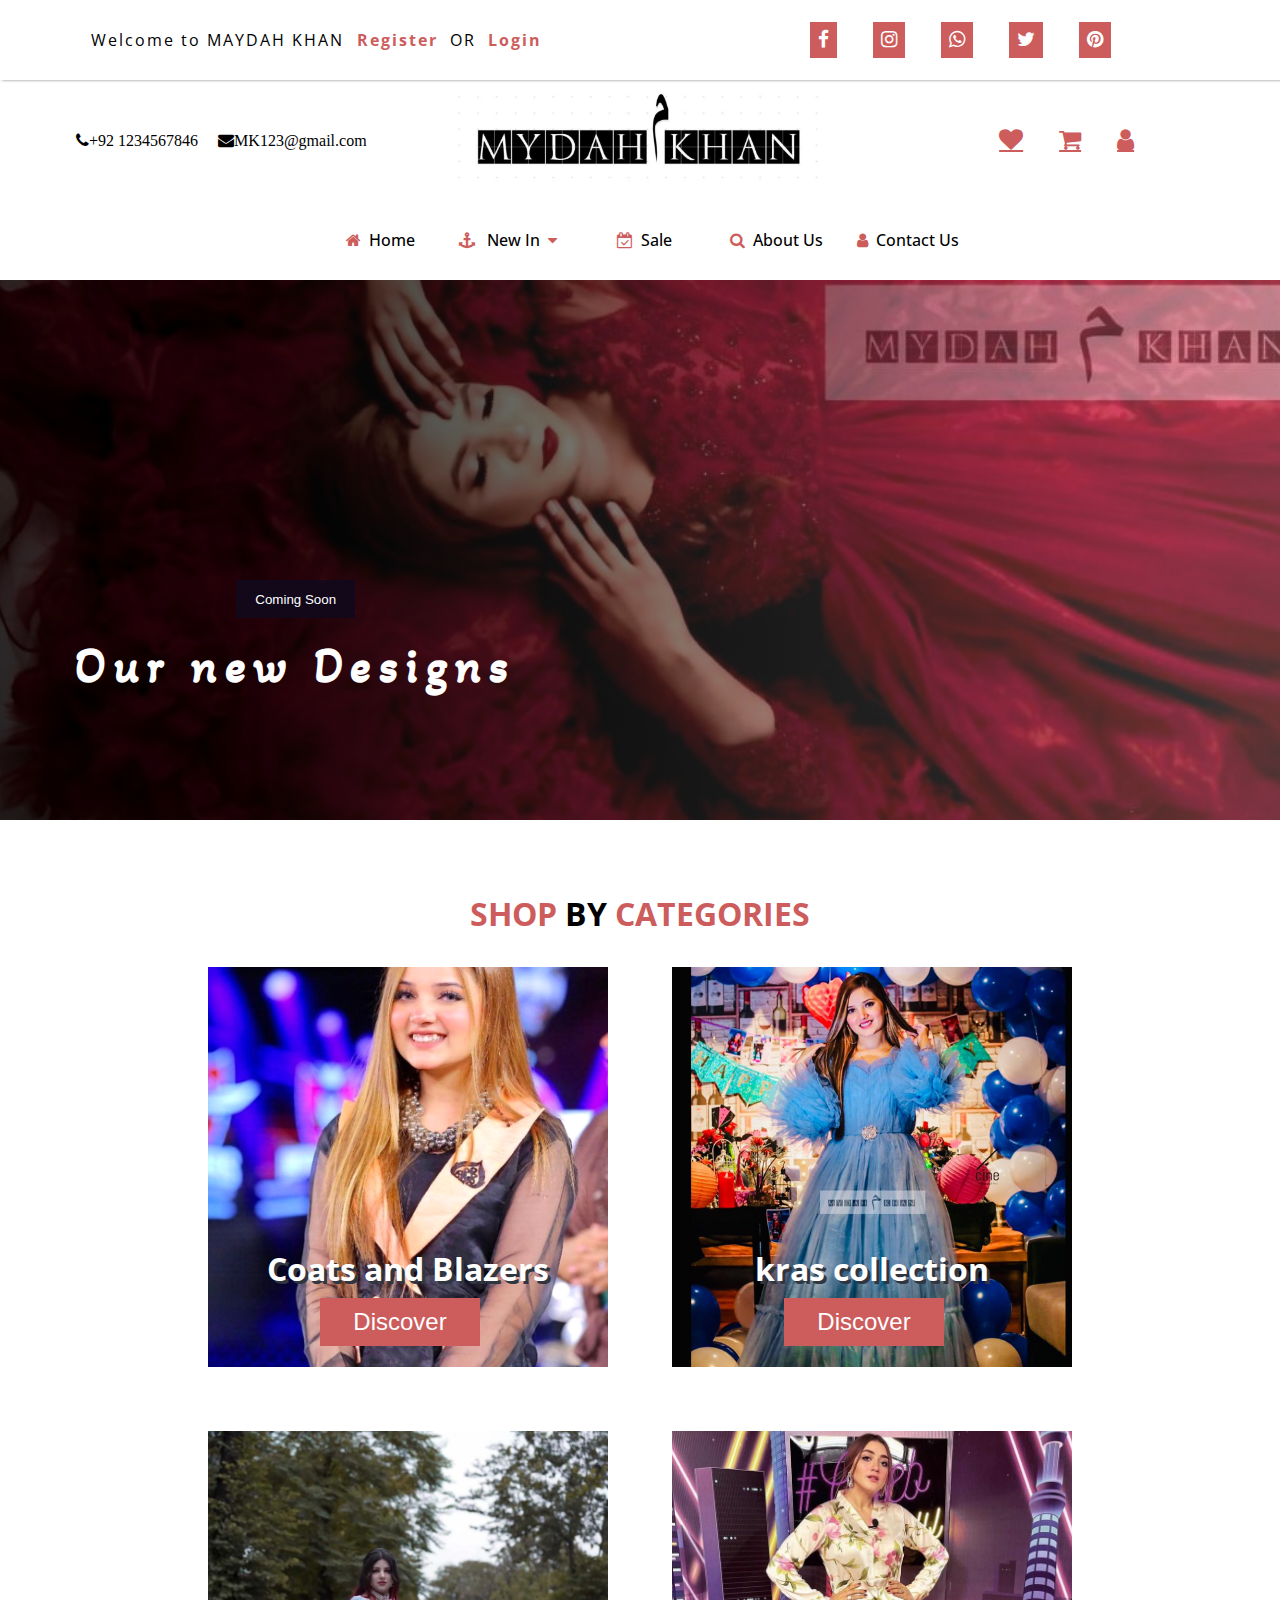
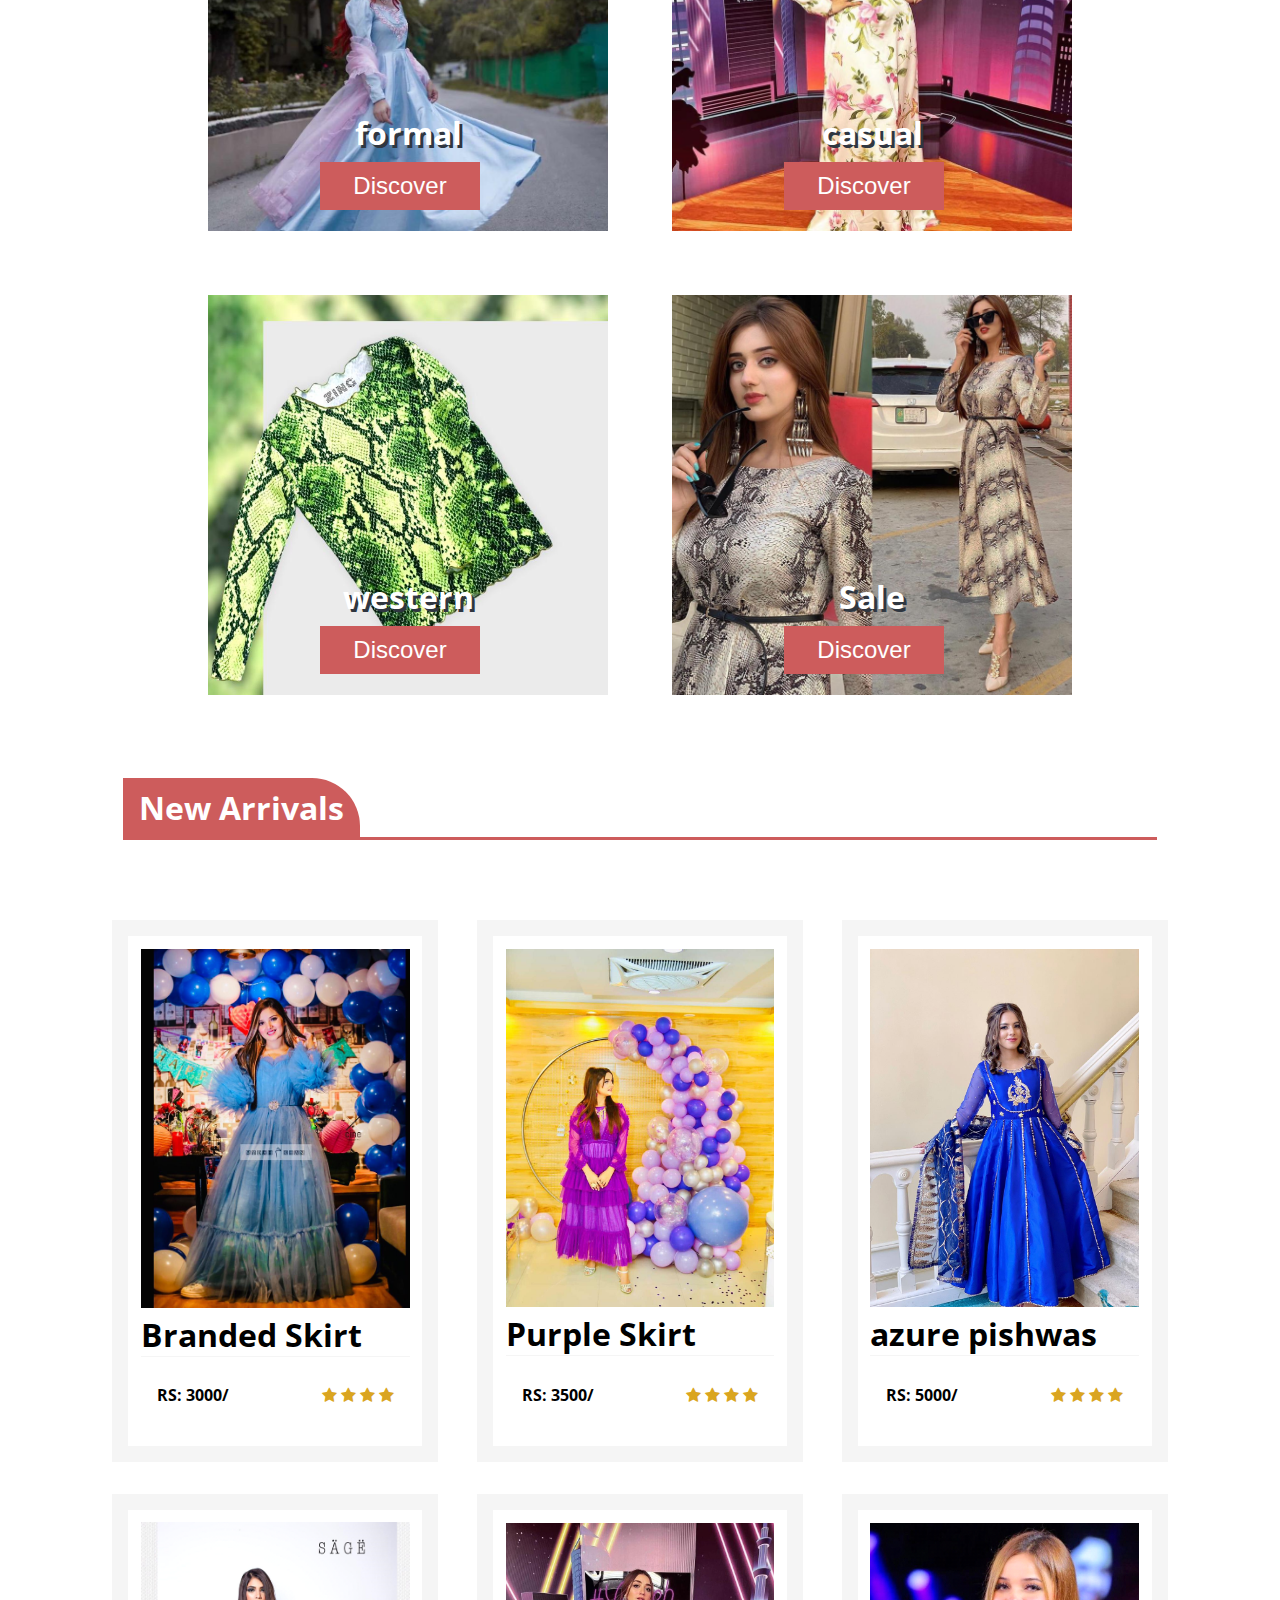
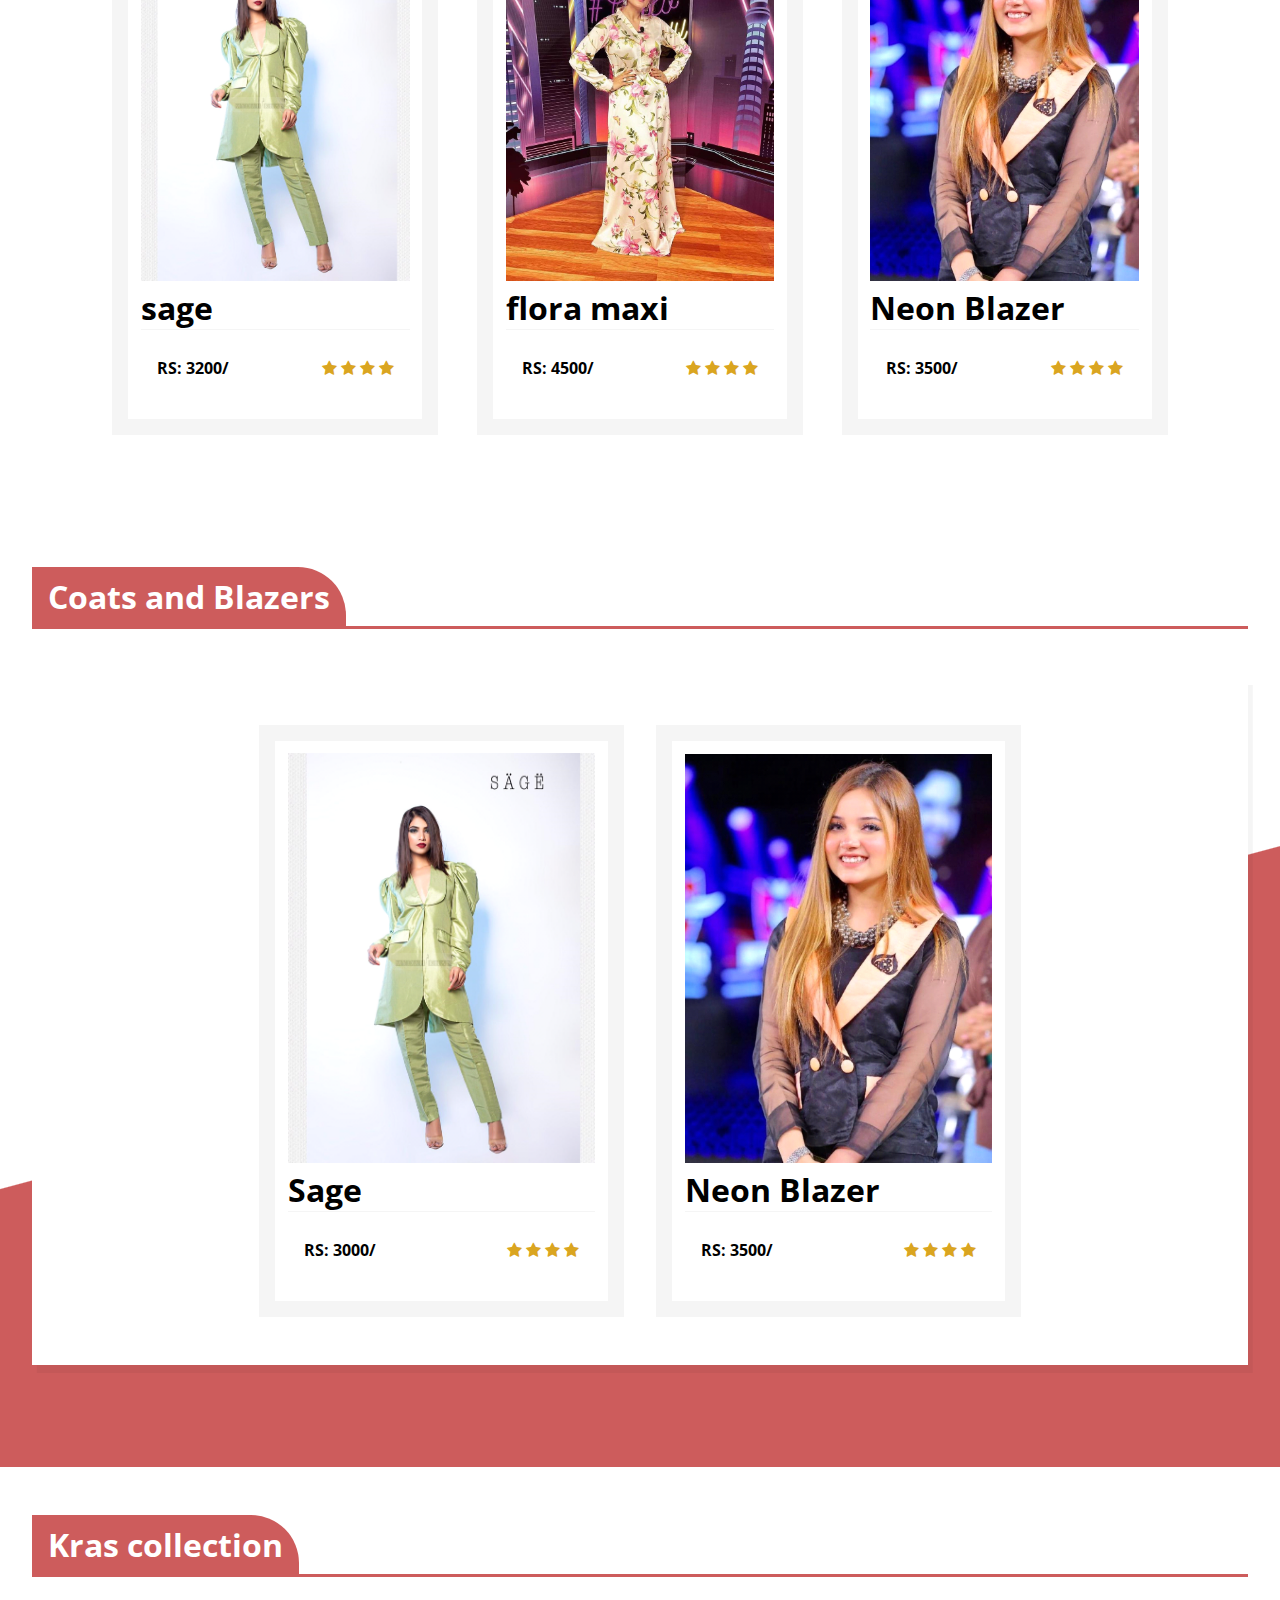
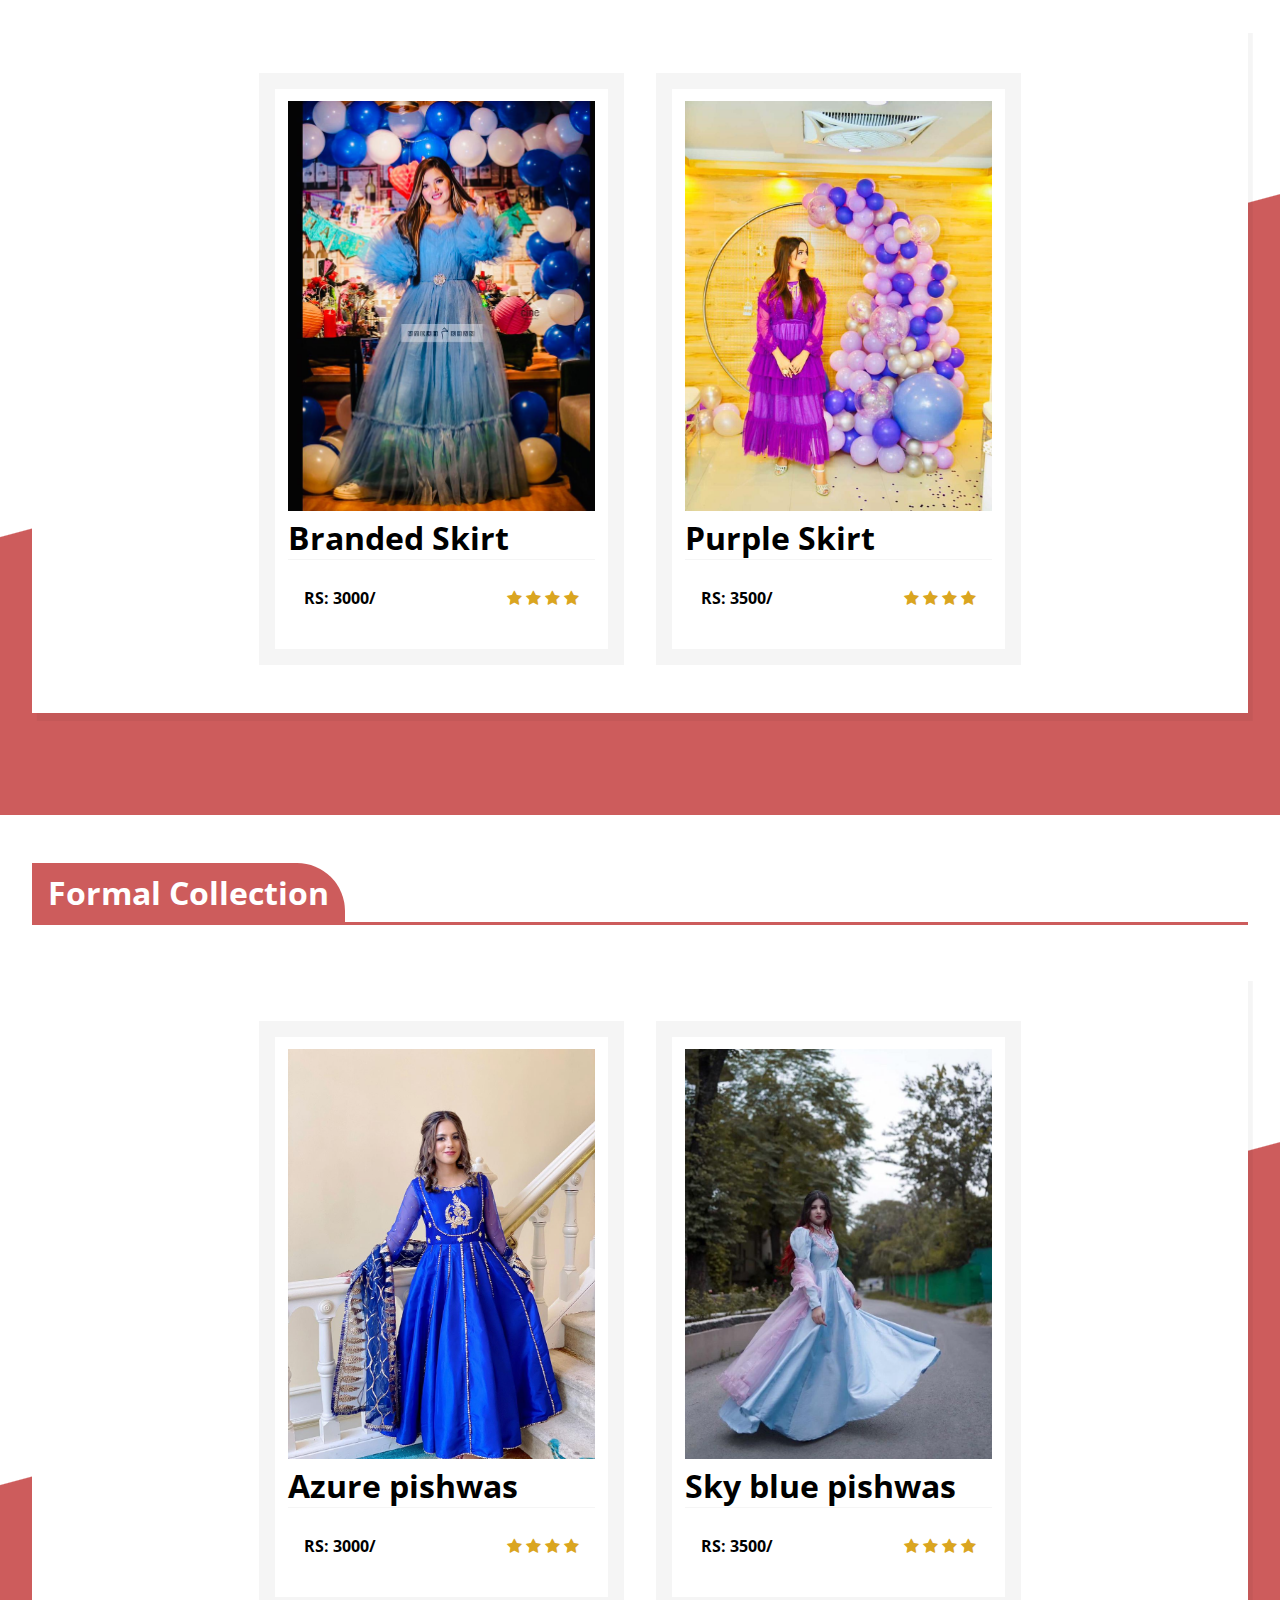
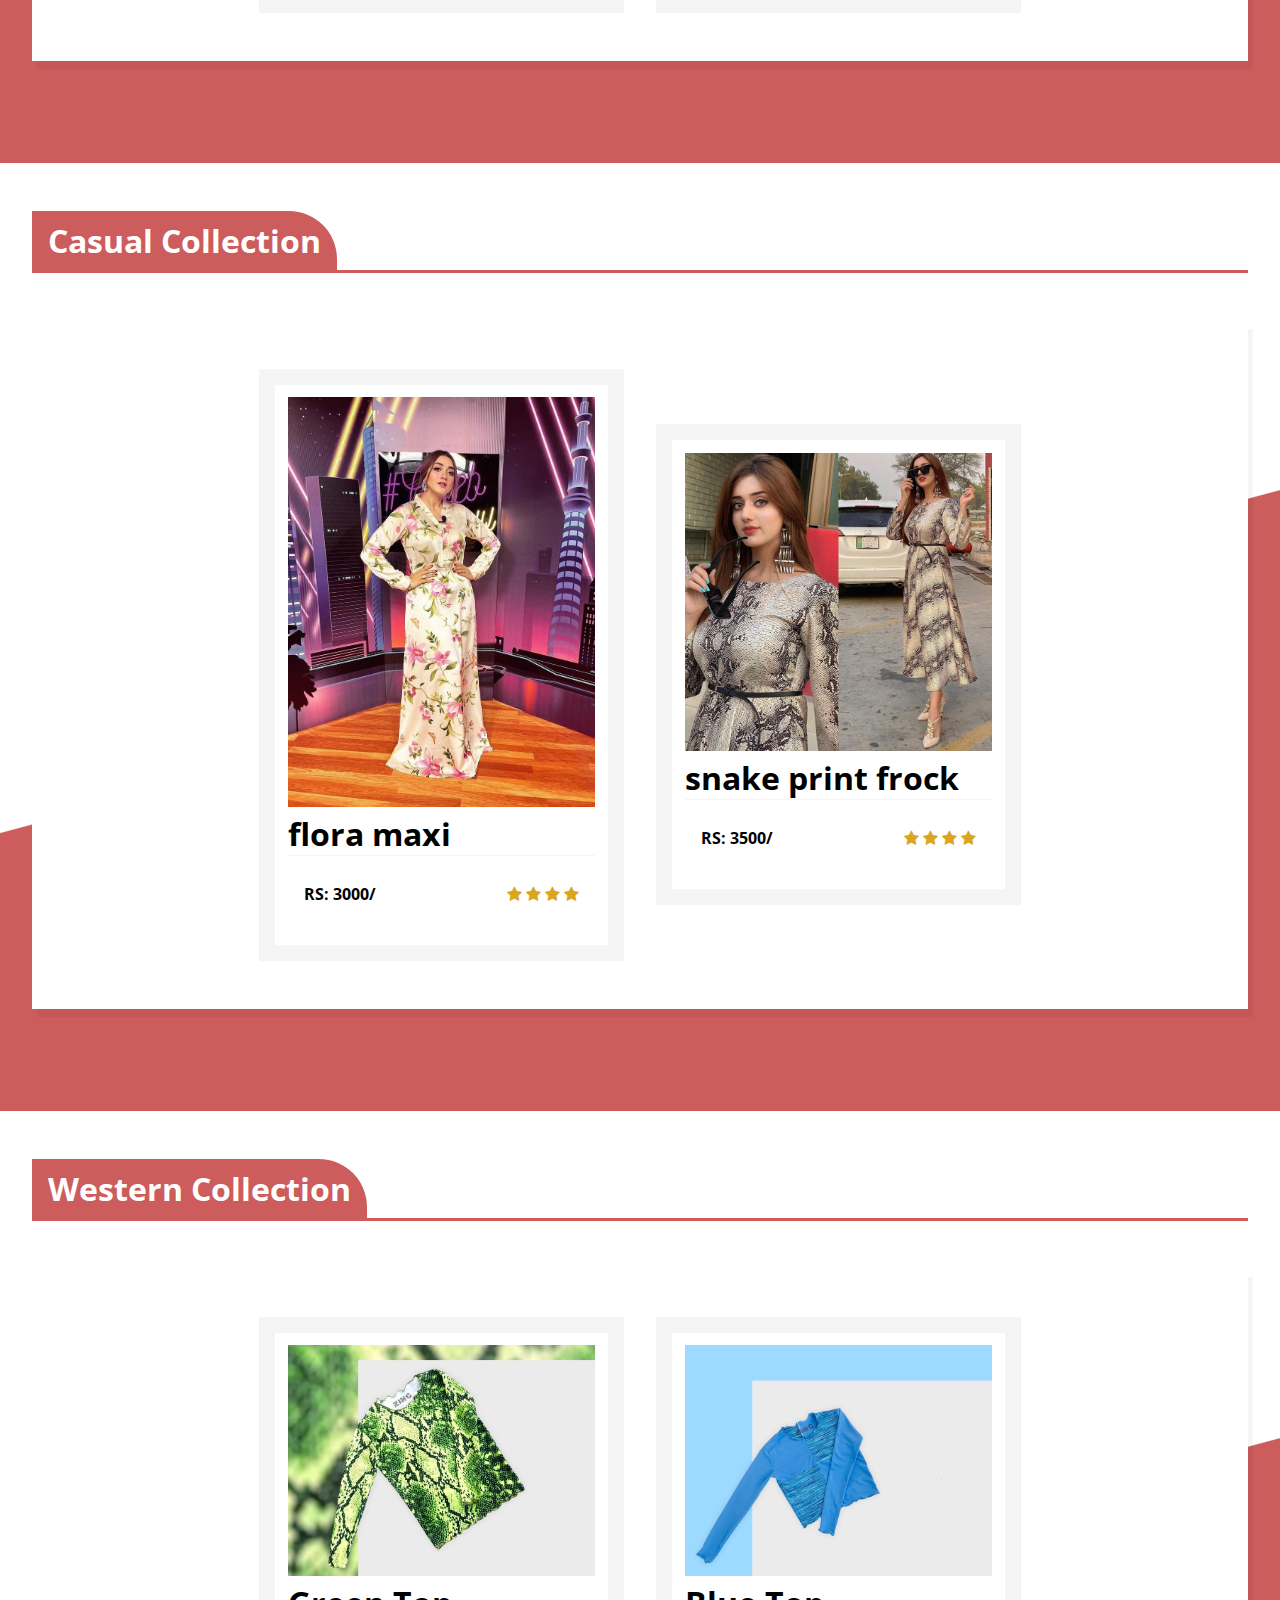
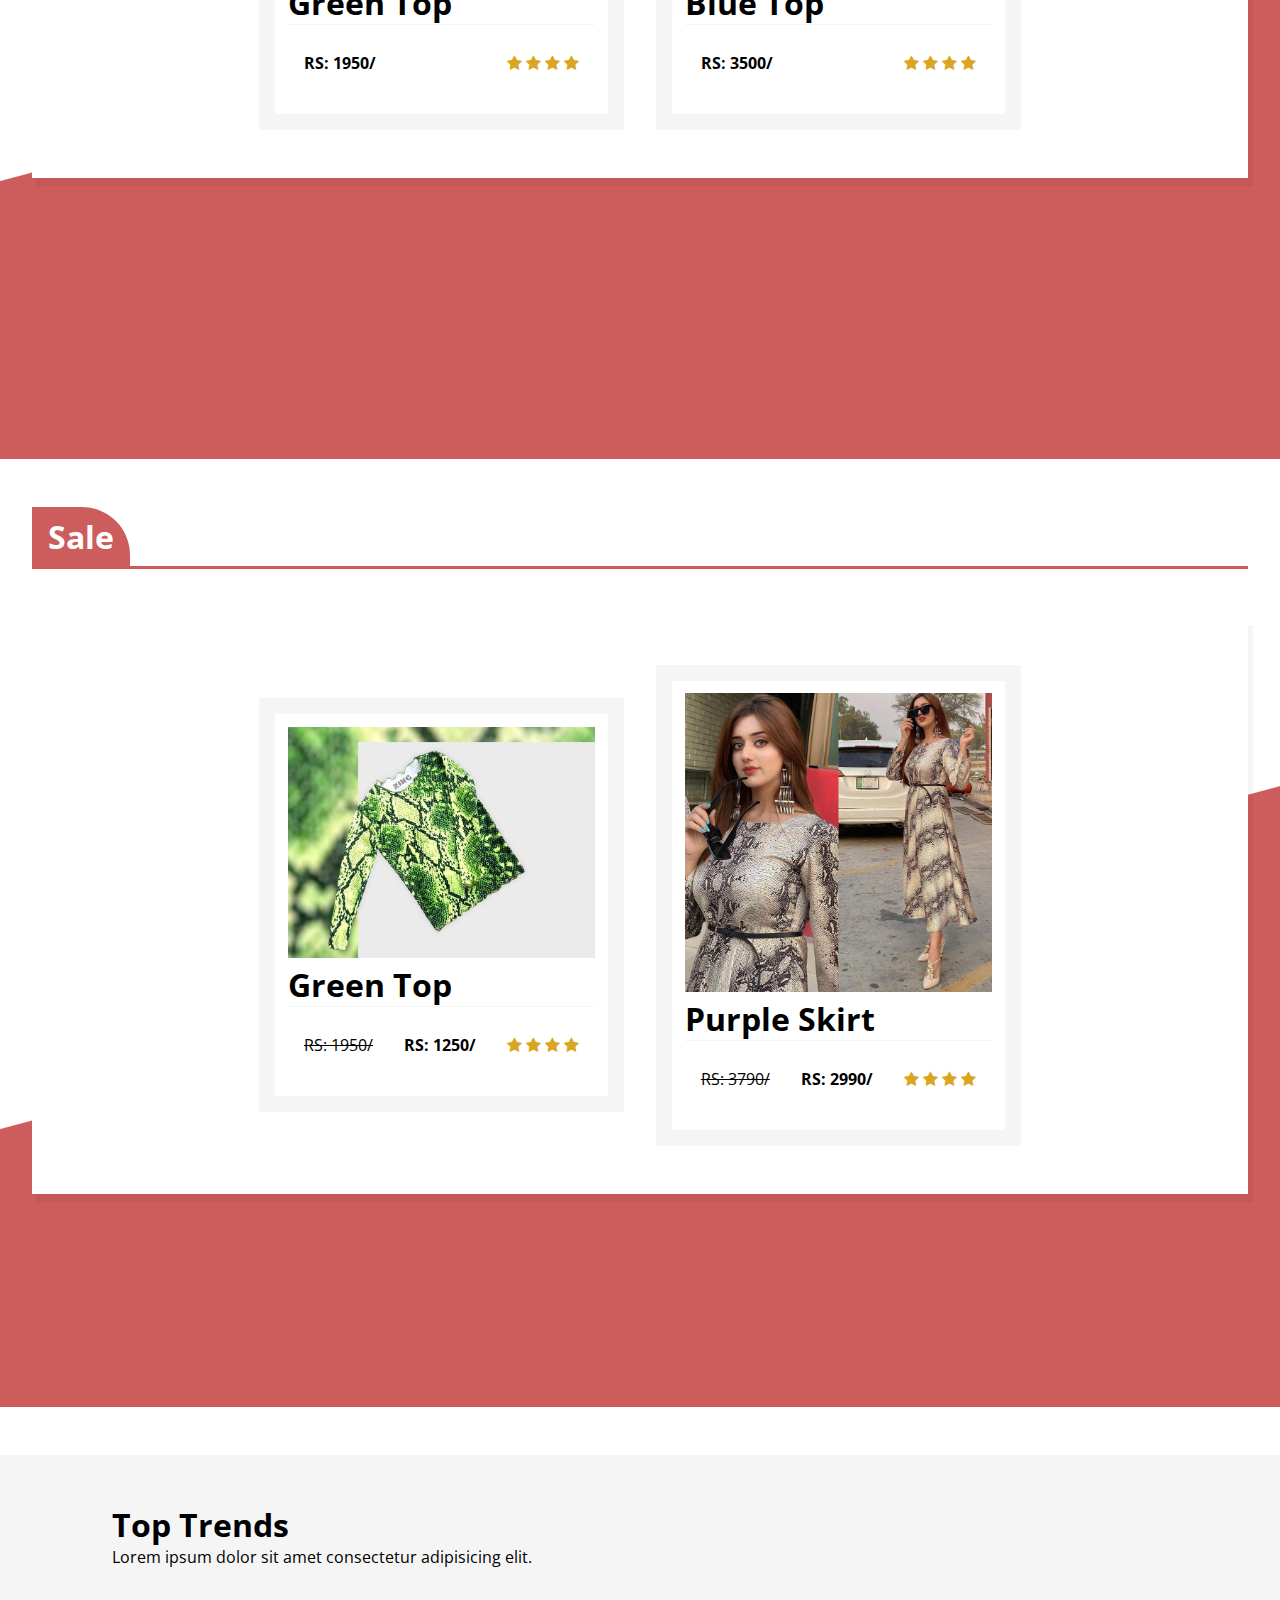
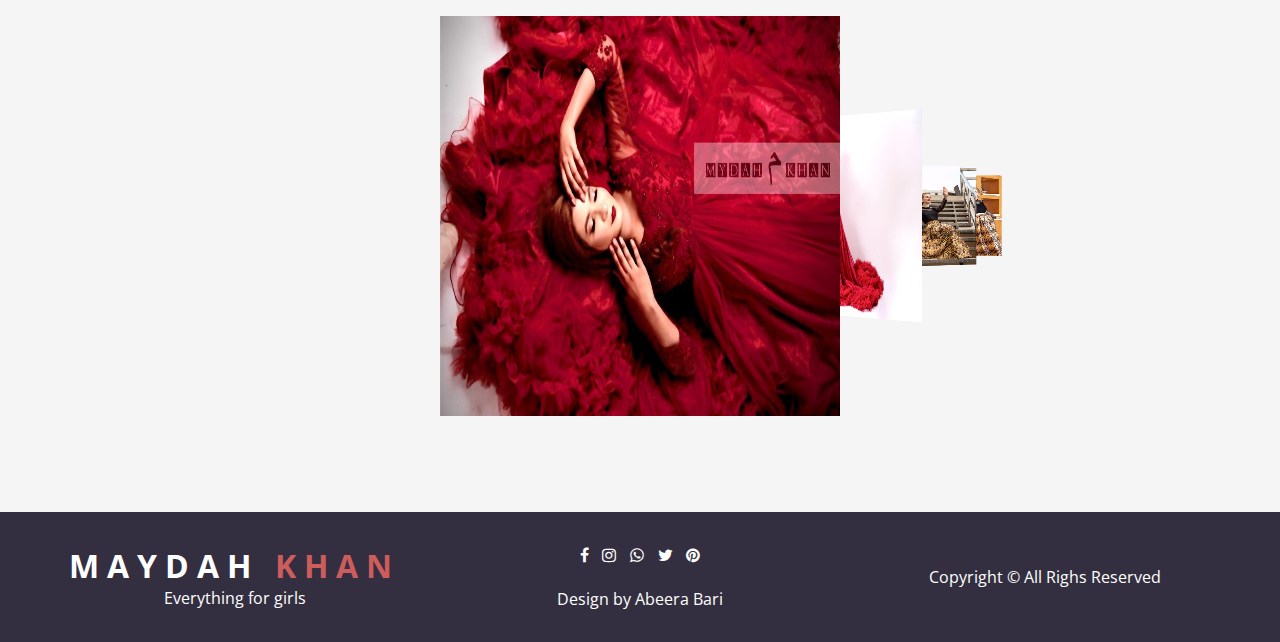
<file: index.html>
<!DOCTYPE html>
<html lang="en">

<head>
    <meta charset="UTF-8">
    <meta http-equiv="X-UA-Compatible" content="IE=edge">
    <meta name="viewport" content="width=device-width, initial-scale=1.0">
    <link rel="stylesheet" href="style.css">
    <title>MAYDAH KHAN</title>
    <!-- owl carousel css file cdn link -->
    <link rel="stylesheet" href="https://cdnjs.cloudflare.com/ajax/libs/OwlCarousel2/2.3.4/assets/owl.carousel.min.css">
    <!-- for awesome font -->
    <link rel="stylesheet" href="https://cdnjs.cloudflare.com/ajax/libs/font-awesome/4.7.0/css/font-awesome.min.css">
    <!-- for font -->
    <link rel="preconnect" href="https://fonts.googleapis.com">
    <link rel="preconnect" href="https://fonts.gstatic.com" crossorigin>
    <link
        href="https://fonts.googleapis.com/css2?family=Dongle:wght@700&family=Dosis&family=IBM+Plex+Sans:wght@300&family=Inconsolata:wght@200&family=Lobster&family=Nunito:ital,wght@0,400;0,600;1,300;1,400;1,600;1,700&family=Open+Sans:wght@300;400;500;600&family=PT+Sans:ital,wght@0,400;0,700;1,400;1,700&display=swap"
        rel="stylesheet">
    <link rel="preconnect" href="https://fonts.googleapis.com">
    <link rel="preconnect" href="https://fonts.gstatic.com" crossorigin>
    <link href="https://fonts.googleapis.com/css2?family=Akaya+Kanadaka&display=swap" rel="stylesheet">
    <!-- For swiper link -->
    <link rel="stylesheet" href="https://unpkg.com/swiper@8/swiper-bundle.min.css" />
</head>

<body>
    <header>
        <nav class="nav1">
            <div class="left">
                <span>Welcome to MAYDAH KHAN</span>
                <a href="#">Register</a> OR
                <a href="#">Login</a>
            </div>
            <div class="right">
                <i class="fa fa-facebook"></i>
                <i class="fa fa-instagram"></i>
                <i class="fa fa-whatsapp"></i>
                <i class="fa fa-twitter"></i>
                <i class="fa fa-pinterest"></i>
            </div>
        </nav>
        <!-- nav1 end -->

        <!-- nav2 start -->
        <nav class="nav2">
            <div class="nav2-left">
                <i class="fa fa-phone">+92 1234567846</i>
                <i class="fa fa-envelope">MK123@gmail.com</i>
            </div>
            <div class="nav2-center">
                <a href="#"><img src="images/mydah khan.jpeg" alt="logo here"></a>
            </div>
            <div class="nav2-right">
                <a href="#" class="fa fa-heart"></a>
                <a href="#" class="fa fa-shopping-cart"></a>
                <a href="#" class="fa fa-user"></a>
            </div>
        </nav>
        <!-- nav2 end -->

        <!-- nav3 -->
        <nav class="nav3">
            <ul>
                <li><a href="#home"><i class="fa fa-home"></i>Home</a></li>
                <li><a href="#"><i class="fa fa-anchor"></i>
                        New In<i class="fa fa-caret-down"></i></a>
                    <ul>
                        <li><a href="#coats"><i class="fa fa-clipboard"></i>coats</a></li>
                        <li><a href="#mexi"><i class="fa fa-circle-o"></i>Mexis</a></li>
                        <li><a href="#formal"><i class="fa fa-gavel"></i>formal</a></li>
                        <li><a href="#casual"><i class="fa fa-gavel"></i>Casual</a></li>
                        <li><a href="#western"><i class="fa fa-gavel"></i>Western</a></li>
                    </ul>
                </li>
                <li><a href="#sale"><i class="fa fa-calendar-check-o"></i>Sale</a></li>
                <li><a href="about.html" target="blank"><i class="fa fa-search"></i>About Us</a></li>
                <li><a href="contact.html" target="_blank"><i class="fa fa-user"></i>Contact Us</a></li>

            </ul>
        </nav>
        <!-- nav3 end -->
        <!-- for mobile website -->
        <section id="sidenav">
            <ul>
                <li><a href="#home"><i class="fa fa-home"></i>Home</a></li>
                <li><a href="#sale"><i class="fa fa-calendar-check-o"></i>Sale</a></li>
                <li><a href="about.html"><i class="fa fa-search"></i>About Us</a></li>
                <li><a href="#"><i class="fa fa-anchor"></i>
                        New In<i class="fa fa-caret-down"></i></a>
                    <ul>
                        <li><a href="#coat"><i class="fa fa-clipboard"></i>coats</a></li>
                        <li><a href="#mexi"><i class="fa fa-circle-o"></i>Mexis</a></li>
                        <li><a href="#formal"><i class="fa fa-gavel"></i>formal</a></li>
                        <li><a href="#casual"><i class="fa fa-gavel"></i>Casual</a></li>
                        <li><a href="#western"><i class="fa fa-gavel"></i>Western</a></li>
                    </ul>
                    <li><a href="contact.html" target="_blank"><i class="fa fa-user"></i>Contact Us</a></li>
                </li>
            </ul>
        </section>
        <i class="fa fa-anchor" id="menubar"></i>
        <!-- for mobile website end -->

        <!-- feature start -->
        <section class="featured">
            <div class="featured-text">
                <button>Coming Soon</button>
                <h2>Our new Designs</h2>
            </div>
        </section>

        <!-- feature end -->
    </header>

    <!-- categories start -->
    <section class="home" id="home">
        <h2><span>SHOP</span> BY <span>CATEGORIES</span></h2>
        <div class="home-slider owl-carousel">
            <div class="item-1" id="coats">
                <div class="content">
                    <h3>Coats and Blazers</h3>

                    <a href="#coats1"><button class="btn">Discover</button></a>
                </div>
            </div>
            <div class="item-2" id="mexi">
                <div class="content">
                    <h3>kras collection</h3>
                    <a href="#mexi1"><button class="btn">Discover</button></a>
                </div>
            </div>
            <div class="item-3" id="formal">
                <div class="content">
                    <h3>formal</h3>
                    <a href="#formal1"><button class="btn">Discover</button></a>
                </div>
            </div>
            <div class="item-4" id="casual">
                <div class="content">
                    <h3>casual</h3>
                    <a href="#casual1"><button class="btn">Discover</button></a>
                </div>
            </div>
            <div class="item-5" id="western">
                <div class="content">
                    <h3>western</h3>
                    <a href="#western1"><button class="btn">Discover</button></a>
                </div>
            </div>
            <div class="item-6" id="sale">
                <div class="content">
                    <h3>Sale</h3>
                    <a href="#sale1"><button class="btn">Discover</button></a>
                </div>
            </div>

        </div>
    </section>

    <!-- categories end -->

    <!-- latest section start -->

    <section class="latest">
        <div class="product-intro">
            <h1 class="heading"><span>New Arrivals</span></h1>
        </div>
        <div class="card-container">
            <div class="card">
                <div>
                    <img src="images/article 1.png" alt="">
                </div>
                <h1>Branded Skirt</h1>
                <div class="subinfo">
                    <strong class="price">RS: 3000/</strong>
                    <span>
                        <i class="fa fa-star"></i>
                        <i class="fa fa-star"></i>
                        <i class="fa fa-star"></i>
                        <i class="fa fa-star"></i>
                    </span>
                    <div class="popup">
                        <a href="#" style="--i:1;" class="fa fa-heart"></a>
                        <a href="#" style="--i:2;" class="fa fa-shopping-cart"></a>
                    </div>
                </div>
            </div>
            <div class="card">
                <div>
                    <img src="images/article 2.png" alt="">
                </div>
                <h1>Purple Skirt</h1>
                <div class="subinfo">
                    <strong class="price">RS: 3500/</strong>
                    <span>
                        <i class="fa fa-star"></i>
                        <i class="fa fa-star"></i>
                        <i class="fa fa-star"></i>
                        <i class="fa fa-star"></i>
                    </span>
                    <div class="popup">
                        <a href="#" style="--i:1;" class="fa fa-heart"></a>
                        <a href="#" style="--i:2;" class="fa fa-shopping-cart"></a>
                    </div>
                </div>
            </div>
            <div class="card">
                <div>
                    <img src="images/azure pishwas.png" alt="">
                </div>
                <h1>azure pishwas</h1>
                <div class="subinfo">
                    <strong class="price">RS: 5000/</strong>
                    <span>
                        <i class="fa fa-star"></i>
                        <i class="fa fa-star"></i>
                        <i class="fa fa-star"></i>
                        <i class="fa fa-star"></i>
                    </span>
                    <div class="popup">
                        <a href="#" style="--i:1;" class="fa fa-heart"></a>
                        <a href="#" style="--i:2;" class="fa fa-shopping-cart"></a>
                    </div>
                </div>
            </div>
            <div class="card">
                <div>
                    <img src="images/coat.png" alt="">
                </div>
                <h1>sage</h1>
                <div class="subinfo">
                    <strong class="price">RS: 3200/</strong>
                    <span>
                        <i class="fa fa-star"></i>
                        <i class="fa fa-star"></i>
                        <i class="fa fa-star"></i>
                        <i class="fa fa-star"></i>
                    </span>
                    <div class="popup">
                        <a href="#" style="--i:1;" class="fa fa-heart"></a>
                        <a href="#" style="--i:2;" class="fa fa-shopping-cart"></a>
                    </div>
                </div>
            </div>
            <div class="card">
                <div>
                    <img src="images/flora maxi.png" alt="">
                </div>
                <h1>flora maxi</h1>
                <div class="subinfo">
                    <strong class="price">RS: 4500/</strong>
                    <span>
                        <i class="fa fa-star"></i>
                        <i class="fa fa-star"></i>
                        <i class="fa fa-star"></i>
                        <i class="fa fa-star"></i>
                    </span>
                    <div class="popup">
                        <a href="#" style="--i:1;" class="fa fa-heart"></a>
                        <a href="#" style="--i:2;" class="fa fa-shopping-cart"></a>
                    </div>
                </div>
            </div>
            <div class="card">
                <div>
                    <img src="images/neon blazer.png" alt="">
                </div>
                <h1>Neon Blazer</h1>
                <div class="subinfo">
                    <strong class="price">RS: 3500/</strong>
                    <span>
                        <i class="fa fa-star"></i>
                        <i class="fa fa-star"></i>
                        <i class="fa fa-star"></i>
                        <i class="fa fa-star"></i>
                    </span>
                    <div class="popup">
                        <a href="#" style="--i:1;" class="fa fa-heart"></a>
                        <a href="#" style="--i:2;" class="fa fa-shopping-cart"></a>
                    </div>
                </div>
            </div>
        </div>
    </section>
    <!-- coats -->
    <section class="coat" id="coats1">
        <div class="product-intro">
            <h1 class="heading"><span>Coats and Blazers</span></h1>
        </div>
        <div class="card-container">
            <div class="card">
                <div>
                    <img src="images/coat.png" alt="">
                </div>
                <h1>Sage</h1>
                <div class="subinfo">
                    <strong class="price">RS: 3000/</strong>
                    <span>
                        <i class="fa fa-star"></i>
                        <i class="fa fa-star"></i>
                        <i class="fa fa-star"></i>
                        <i class="fa fa-star"></i>
                    </span>
                    <div class="popup">
                        <a href="#" style="--i:1;" class="fa fa-heart"></a>
                        <a href="#" style="--i:2;" class="fa fa-shopping-cart"></a>
                    </div>
                </div>
            </div>
            <div class="card">
                <div>
                    <img src="images/neon blazer.png" alt="">
                </div>
                <h1>Neon Blazer</h1>
                <div class="subinfo">
                    <strong class="price">RS: 3500/</strong>
                    <span>
                        <i class="fa fa-star"></i>
                        <i class="fa fa-star"></i>
                        <i class="fa fa-star"></i>
                        <i class="fa fa-star"></i>
                    </span>
                    <div class="popup">
                        <a href="#" style="--i:1;" class="fa fa-heart"></a>
                        <a href="#" style="--i:2;" class="fa fa-shopping-cart"></a>
                    </div>
                </div>
            </div>
        </div>
    </section>
    <!-- end coat and blazer -->
    <!-- kras collection -->
    <section class="coat" id="mexi1">
        <div class="product-intro">
            <h1 class="heading"><span>Kras collection</span></h1>
        </div>
        <div class="card-container">
            <div class="card">
                <div>
                    <img src="images/article 1.png" alt="">
                </div>
                <h1>Branded Skirt</h1>
                <div class="subinfo">
                    <strong class="price">RS: 3000/</strong>
                    <span>
                        <i class="fa fa-star"></i>
                        <i class="fa fa-star"></i>
                        <i class="fa fa-star"></i>
                        <i class="fa fa-star"></i>
                    </span>
                    <div class="popup">
                        <a href="#" style="--i:1;" class="fa fa-heart"></a>
                        <a href="#" style="--i:2;" class="fa fa-shopping-cart"></a>
                    </div>
                </div>
            </div>
            <div class="card">
                <div>
                    <img src="images/article 2.png" alt="">
                </div>
                <h1>Purple Skirt</h1>
                <div class="subinfo">
                    <strong class="price">RS: 3500/</strong>
                    <span>
                        <i class="fa fa-star"></i>
                        <i class="fa fa-star"></i>
                        <i class="fa fa-star"></i>
                        <i class="fa fa-star"></i>
                    </span>
                    <div class="popup">
                        <a href="#" style="--i:1;" class="fa fa-heart"></a>
                        <a href="#" style="--i:2;" class="fa fa-shopping-cart"></a>
                    </div>
                </div>
            </div>
        </div>
    </section>
    <!-- fornml collection -->
    <section class="coat" id="formal1">
        <div class="product-intro">
            <h1 class="heading"><span>Formal Collection</span></h1>
        </div>
        <div class="card-container">
            <div class="card">
                <div>
                    <img src="images/azure pishwas.png" alt="">
                </div>
                <h1>Azure pishwas</h1>
                <div class="subinfo">
                    <strong class="price">RS: 3000/</strong>
                    <span>
                        <i class="fa fa-star"></i>
                        <i class="fa fa-star"></i>
                        <i class="fa fa-star"></i>
                        <i class="fa fa-star"></i>
                    </span>
                    <div class="popup">
                        <a href="#" style="--i:1;" class="fa fa-heart"></a>
                        <a href="#" style="--i:2;" class="fa fa-shopping-cart"></a>
                    </div>
                </div>
            </div>
            <div class="card">
                <div>
                    <img src="images/sky blue pishwas.png" alt="">
                </div>
                <h1>Sky blue pishwas</h1>
                <div class="subinfo">
                    <strong class="price">RS: 3500/</strong>
                    <span>
                        <i class="fa fa-star"></i>
                        <i class="fa fa-star"></i>
                        <i class="fa fa-star"></i>
                        <i class="fa fa-star"></i>
                    </span>
                    <div class="popup">
                        <a href="#" style="--i:1;" class="fa fa-heart"></a>
                        <a href="#" style="--i:2;" class="fa fa-shopping-cart"></a>
                    </div>
                </div>
            </div>
        </div>
    </section>
    <!-- casual collection -->
    <section class="coat" id="casual1">
        <div class="product-intro">
            <h1 class="heading"><span>Casual Collection</span></h1>
        </div>
        <div class="card-container">
            <div class="card">
                <div>
                    <img src="images/flora maxi.png" alt="">
                </div>
                <h1>flora maxi</h1>
                <div class="subinfo">
                    <strong class="price">RS: 3000/</strong>
                    <span>
                        <i class="fa fa-star"></i>
                        <i class="fa fa-star"></i>
                        <i class="fa fa-star"></i>
                        <i class="fa fa-star"></i>
                    </span>
                    <div class="popup">
                        <a href="#" style="--i:1;" class="fa fa-heart"></a>
                        <a href="#" style="--i:2;" class="fa fa-shopping-cart"></a>
                    </div>
                </div>
            </div>
            <div class="card">
                <div>
                    <img src="images/snake print frock.png" alt="">
                </div>
                <h1>snake print frock</h1>
                <div class="subinfo">
                    <strong class="price">RS: 3500/</strong>
                    <span>
                        <i class="fa fa-star"></i>
                        <i class="fa fa-star"></i>
                        <i class="fa fa-star"></i>
                        <i class="fa fa-star"></i>
                    </span>
                    <div class="popup">
                        <a href="#" style="--i:1;" class="fa fa-heart"></a>
                        <a href="#" style="--i:2;" class="fa fa-shopping-cart"></a>
                    </div>
                </div>
            </div>
        </div>
    </section>
    <!-- western collection -->
    <section class="coat" id="western1">
        <div class="product-intro">
            <h1 class="heading"><span>Western Collection</span></h1>
        </div>
        <div class="card-container">
            <div class="card">
                <div>
                    <img src="images/western 1.png" alt="">
                </div>
                <h1>Green Top</h1>
                <div class="subinfo">
                    <strong class="price">RS: 1950/</strong>
                    <span>
                        <i class="fa fa-star"></i>
                        <i class="fa fa-star"></i>
                        <i class="fa fa-star"></i>
                        <i class="fa fa-star"></i>
                    </span>
                    <div class="popup">
                        <a href="#" style="--i:1;" class="fa fa-heart"></a>
                        <a href="#" style="--i:2;" class="fa fa-shopping-cart"></a>
                    </div>
                </div>
            </div>
            <div class="card">
                <div>
                    <img src="images/western 2.png" alt="">
                </div>
                <h1>Blue Top</h1>
                <div class="subinfo">
                    <strong class="price">RS: 3500/</strong>
                    <span>
                        <i class="fa fa-star"></i>
                        <i class="fa fa-star"></i>
                        <i class="fa fa-star"></i>
                        <i class="fa fa-star"></i>
                    </span>
                    <div class="popup">
                        <a href="#" style="--i:1;" class="fa fa-heart"></a>
                        <a href="#" style="--i:2;" class="fa fa-shopping-cart"></a>
                    </div>
                </div>
            </div>
        </div>
    </section>
    <!-- sale -->
    <section class="coat sale" id="sale1">
        <div class="product-intro">
            <h1 class="heading"><span>Sale</span></h1>
        </div>
        <div class="card-container">
            <div class="card sale-card">
                <div>
                    <img src="images/western 1.png" alt="">
                </div>
                <h1>Green Top</h1>
                <div class="subinfo">
                    <del class="price">RS: 1950/</del>
                    <strong class="price">RS: 1250/</strong>
                    <span>
                        <i class="fa fa-star"></i>
                        <i class="fa fa-star"></i>
                        <i class="fa fa-star"></i>
                        <i class="fa fa-star"></i>
                    </span>
                    <div class="popup">
                        <a href="#" style="--i:1;" class="fa fa-heart"></a>
                        <a href="#" style="--i:2;" class="fa fa-shopping-cart"></a>
                    </div>
                </div>
            </div>
            <div class="card">
                <div>
                    <img src="images/snake print frock.png" alt="">
                </div>
                <h1>Purple Skirt</h1>
                <div class="subinfo">
                    <del class="price">RS: 3790/</del>
                    <strong class="price">RS: 2990/</strong>
                    <span>
                        <i class="fa fa-star"></i>
                        <i class="fa fa-star"></i>
                        <i class="fa fa-star"></i>
                        <i class="fa fa-star"></i>
                    </span>
                    <div class="popup">
                        <a href="#" style="--i:1;" class="fa fa-heart"></a>
                        <a href="#" style="--i:2;" class="fa fa-shopping-cart"></a>
                    </div>
                </div>
            </div>
        </div>
    </section>
    <!-- latest section end -->

    <!-- sliders top section -->
    <section class="trends">
        <div class="product-intro">
            <h1>Top <span>Trends</span></h1>
            <p>Lorem ipsum dolor sit amet consectetur adipisicing elit.</p>
        </div>
        <div class="swiper mySwiper">
            <div class="swiper-wrapper">
                <div class="swiper-slide">
                    <img src="images/1.jpeg" />
                </div>
                <div class="swiper-slide">
                    <img src="images/2.jpeg" />
                </div>
                <div class="swiper-slide">
                    <img src="images/3.jpeg" />
                </div>
                <div class="swiper-slide">
                    <img src="images/4.jpeg" />
                </div>
                <div class="swiper-slide">
                    <img src="images/5.jpeg" />
                </div>
                <div class="swiper-slide">
                    <img src="images/6.jpeg" />
                </div>
            </div>
        </div>
        <div class="swiper-pagination">
        </div>
        </div>
    </section>

    <!-- footer -->
    <footer>
        <div>
            <h1>MAYDAH <span>KHAN</span></h1>
            <p>Everything for girls</p>
        </div>
        <div>
            <i class="fa fa-facebook"></i>
            <i class="fa fa-instagram"></i>
            <i class="fa fa-whatsapp"></i>
            <i class="fa fa-twitter"></i>
            <i class="fa fa-pinterest"></i>
            <p><br>Design by Abeera Bari</p>
        </div>
        <div>
            <p>Copyright &copy; All Righs Reserved</p>
        </div>
    </footer>



    <!-- for swiper -->
    <script src="https://unpkg.com/swiper@8/swiper-bundle.min.js"></script>
    <script>
        var swiper = new Swiper(".mySwiper", {
            effect: "coverflow",
            grabCursor: true,
            centeredSlides: true,
            slidesPerView: "auto",
            coverflowEffect: {
                rotate: 50,
                stretch: 0,
                depth: 1200,
                modifier: 1,
                slideShadows: false,
            },
            pagination: {
                // el: ".swiper-pagination",
            },
        });
    </script>

    <!-- owl carousel js file cdn link -->
    <script src="https://cdnjs.cloudflare.com/ajax/libs/OwlCarousel2/2.3.4/owl.carousel.min.js"></script>
    <!-- js link -->
    <script src="js.js"></script>
</body>

</html>
</file>
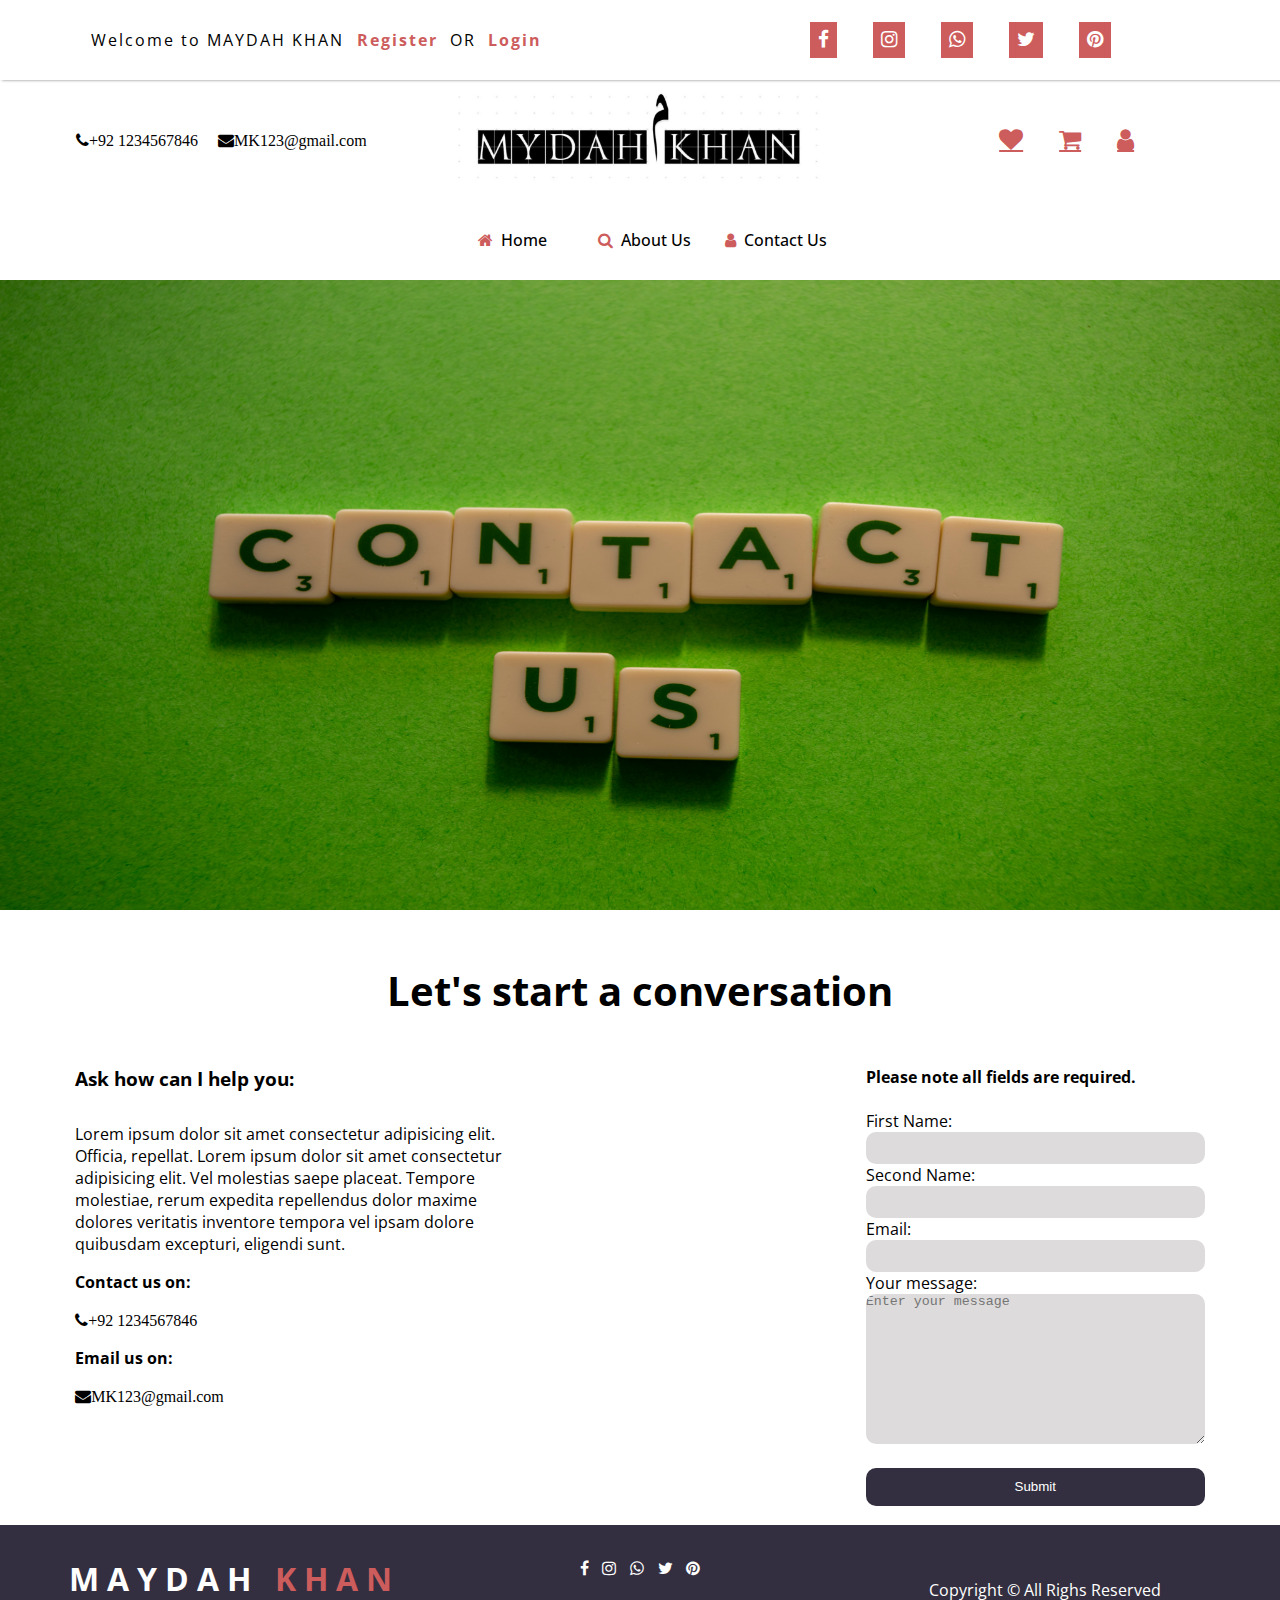
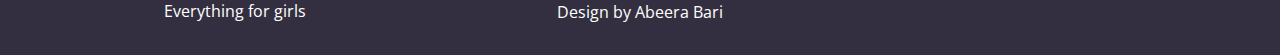
<file: contact.html>
<!DOCTYPE html>
<html lang="en">

<head>
    <meta charset="UTF-8">
    <meta http-equiv="X-UA-Compatible" content="IE=edge">
    <meta name="viewport" content="width=device-width, initial-scale=1.0">
    <link rel="stylesheet" href="style.css">
    <title>MAYDAH KHAN</title>
    <!-- owl carousel css file cdn link -->
    <link rel="stylesheet" href="https://cdnjs.cloudflare.com/ajax/libs/OwlCarousel2/2.3.4/assets/owl.carousel.min.css">
    <!-- for awesome font -->
    <link rel="stylesheet" href="https://cdnjs.cloudflare.com/ajax/libs/font-awesome/4.7.0/css/font-awesome.min.css">
    <!-- for font -->
    <link rel="preconnect" href="https://fonts.googleapis.com">
    <link rel="preconnect" href="https://fonts.gstatic.com" crossorigin>
    <link
        href="https://fonts.googleapis.com/css2?family=Dongle:wght@700&family=Dosis&family=IBM+Plex+Sans:wght@300&family=Inconsolata:wght@200&family=Lobster&family=Nunito:ital,wght@0,400;0,600;1,300;1,400;1,600;1,700&family=Open+Sans:wght@300;400;500;600&family=PT+Sans:ital,wght@0,400;0,700;1,400;1,700&display=swap"
        rel="stylesheet">
    <link rel="preconnect" href="https://fonts.googleapis.com">
    <link rel="preconnect" href="https://fonts.gstatic.com" crossorigin>
    <link href="https://fonts.googleapis.com/css2?family=Akaya+Kanadaka&display=swap" rel="stylesheet">
    <!-- For swiper link -->
    <link rel="stylesheet" href="https://unpkg.com/swiper@8/swiper-bundle.min.css" />
</head>

<body>
    <header>
        <nav class="nav1">
            <div class="left">
                <span>Welcome to MAYDAH KHAN</span>
                <a href="#">Register</a> OR
                <a href="#">Login</a>
            </div>
            <div class="right">
                <i class="fa fa-facebook"></i>
                <i class="fa fa-instagram"></i>
                <i class="fa fa-whatsapp"></i>
                <i class="fa fa-twitter"></i>
                <i class="fa fa-pinterest"></i>
            </div>
        </nav>
        <!-- nav1 end -->

        <!-- nav2 start -->
        <nav class="nav2">
            <div class="nav2-left">
                <i class="fa fa-phone">+92 1234567846</i>
                <i class="fa fa-envelope">MK123@gmail.com</i>
            </div>
            <div class="nav2-center">
                <a href="#"><img src="images/mydah khan.jpeg" alt="logo here"></a>
            </div>
            <div class="nav2-right">
                <a href="#" class="fa fa-heart"></a>
                <a href="#" class="fa fa-shopping-cart"></a>
                <a href="#" class="fa fa-user"></a>
            </div>
        </nav>
        <!-- nav2 end -->
        <!-- nav3 -->
        <nav class="nav3">
            <ul>
                <li><a href="index.html" target="_blank"><i class="fa fa-home"></i>Home</a></li>
                <li><a href="about.html" target="_blank"><i class="fa fa-search"></i>About Us</a></li>
                <li><a href="contact.html" target="_blank"><i class="fa fa-user"></i>Contact Us</a></li>

            </ul>
        </nav>
        <!-- nav3 end -->
        <!-- for mobile website -->
        <section id="sidenav">
            <ul>
                <li><a href="index.html" target="_blank"><i class="fa fa-home"></i>Home</a></li>
                <li><a href="about.html"><i class="fa fa-search"></i>About Us</a></li>
                <li><a href="contact.html" target="_blank"><i class="fa fa-user"></i>Contact Us</a></li>
            </ul>
        </section>
        <i class="fa fa-anchor" id="menubar"></i>
        <!-- for mobile website end -->
        <div class="image">
            <img src="images/contact us.jpg" alt="">

        </div>
        <section class="contact">
            <h1>Let's start a conversation</h1>
            <div class="contact_us">
                <div class="text">
                    <h3> Ask how can I help you:</h3>
                    <p>Lorem ipsum dolor sit amet consectetur adipisicing elit. Officia, repellat. Lorem ipsum dolor sit
                        amet consectetur adipisicing elit. Vel molestias saepe placeat. Tempore molestiae, rerum
                        expedita repellendus dolor maxime dolores veritatis inventore tempora vel ipsam dolore quibusdam
                        excepturi, eligendi sunt.</p>
                    <h5>Contact us on:</h5>
                    <p><i class="fa fa-phone">+92 1234567846</i></p>
                    <h5>Email us on:</h5>
                    <i class="fa fa-envelope">MK123@gmail.com</i>
                </div>
                <div class="contact_form">
                    <form action="">
                        <h4>Please note all fields are required.</h4><br>
                        <label for="First">First Name:</label><br>
                        <input type="text"><br>
                        <label for="Second">Second Name:</label><br>
                        <input type="text"><br>
                        <label for="">Email:</label><br>
                        <input type="email"><br>
                        <label for="message">Your message:</label><br>
                        <textarea name="Textarea" id="" cols="30" rows="10" placeholder="Enter your message"></textarea>
                        <button >Submit</button>
                    </form>
                </div>
            </div>
        </section>

        <!-- footer -->
        <footer>
            <div>
                <h1>MAYDAH <span>KHAN</span></h1>
                <p>Everything for girls</p>
            </div>
            <div>
                <i class="fa fa-facebook"></i>
                <i class="fa fa-instagram"></i>
                <i class="fa fa-whatsapp"></i>
                <i class="fa fa-twitter"></i>
                <i class="fa fa-pinterest"></i>
                <p><br>Design by Abeera Bari</p>
            </div>
            <div>
                <p>Copyright &copy; All Righs Reserved</p>
            </div>
        </footer>
        <!-- owl carousel js file cdn link -->
        <script src="https://cdnjs.cloudflare.com/ajax/libs/OwlCarousel2/2.3.4/owl.carousel.min.js"></script>
        <!-- js link -->
        <script src="js.js"></script>
    </header>
</body>

</html>
</file>
<file: style.css>
*{
    margin: 0;
    padding: 0;
    box-sizing: border-box;
}
body{
    scroll-behavior: smooth;
    font-family: 'Open Sans', sans-serif;
    
}
:root{
    --primary: indianred;
    --secondary:rgba(15,10,29,0.849);
    --light:#2f3640;
}
header{
    width: 100%;
}
/* nav1 */

.nav1{
    width: 100%;
    height: 80px;
    display: flex;
    justify-content:space-around;
    align-items: center;
    flex-wrap: wrap;
    box-shadow: 2px 0px 3px grey;
    text-align: center;
}
.nav1 .left{
    flex-basis: 50%;
    letter-spacing: 2px;
}
.nav1 .left a{
    text-decoration: none;
    color: var(--primary);
    font-weight: bold;
    margin: 0px 0.4rem;
}
.right{
    flex-basis: 50%;
}
.right i{
    font-size: 1.2rem;
    margin: 0px 1rem;
    background: var(--primary);
    color: white;
    padding: 0.5rem;
    cursor: pointer;
    transition: 0.4s ease-in-out;
}
.nav1 .right i:hover{
    transform: rotate(360deg);
}
/* nav2 */
.nav2{
    width: 100%;
    height: 120px;
    display: flex;
    justify-content: space-between;
    align-items: center;
    flex-wrap: wrap;
    text-align: center;
}
.nav2 .nav2-left,.nav2 .nav2-center,.nav2 .nav2-right{
    flex-basis: 30%;
    margin: auto;
    cursor: pointer;
}
.nav2 .nav2-left i{
    margin-left: 1rem;
}
.nav2 .nav2-center a img{
    width: 100%;
}
.nav2 .nav2-right a{
    margin: 0px 1rem;
    color: var(--primary);
    font-size: 1.5rem;
}

/* nav3 */

.nav3{
    width: 100%;
    height: 5rem;
    line-height: 5rem;
}
.nav3 ul{
    list-style: none;
    text-align: center;
}
.nav3 ul li{
    display: inline-block;
    width: 8rem;
    position:relative;
    z-index: 100;
}
.nav3 ul li a{
    text-decoration: none;
    color: black;
    font-weight: 500;
    display: block;
}
.nav3 ul li a:hover{
    color: var(--primary);
}
.nav3 ul li i{
    color: var(--primary);
    margin: 0px 0.5rem;
}
.nav3 ul ul{
    position: absolute;
    top: 4rem;
    left: 0;
    display: none;
}
.nav3 ul ul li{
    background-color: white;
    border-bottom: 1px solid var(--primary);
}
.nav3 ul li:hover>ul{
    display: block;
}

/* feature section */

.featured{
    width: 100%;
    height: 60vh;
    background:linear-gradient(to right, rgba(0,0,0,0.8)20%,rgba(255,255,255,0.2)), 
                url('images/1.jpeg') no-repeat center fixed;
    background-size: cover;
    background-position: top;
    position: relative;
}
.featured-text{
    max-width: 50%;
    position: absolute;
    top: 50%;
    left: 5%;
    color: white;
    text-align: center;
    padding: 0.7rem;
    font-size: 2rem;
    letter-spacing: .5rem;
    font-family: 'Akaya Kanadaka', cursive;
}
.featured-text button{
    padding: 0.7rem 1.2rem;
    border: none;
    outline: none;
    background-color: var(--secondary);
    margin: 1.2rem 0px;
    color: white; 
}

/* categories */
.home h2{
    text-align: center;
    margin-top: 4.5rem;
    font-size: 2rem;
}
.home h2 span{
    color: var(--primary);
}
.home .home-slider{
    display: flex;
    flex-wrap: wrap;
    align-items: center;
    justify-content: center;
}
.home .home-slider .item-1{
    background: url('images/neon\ blazer.png') no-repeat center/cover;
    width: 400px;
    height: 400px;
    margin: 2rem 2rem;
}
.home .home-slider .item-1 h3,.home .home-slider .item-2 h3,.home .home-slider .item-3 h3,.home .home-slider .item-4 h3,.home .home-slider .item-5 h3,.home .home-slider .item-6 h3{
    color: white;
    text-shadow: 0.2rem .2rem #2f3640;
    text-align: center;
    font-size: 2rem;
    margin-top: 70%;
}
.home .home-slider .item-1 .btn,.home .home-slider .item-2 .btn,.home .home-slider .item-3 .btn,.home .home-slider .item-4 .btn,.home .home-slider .item-5 .btn,.home .home-slider .item-6 .btn{
   height: 3rem;
   width: 10rem;
   background: var(--primary);
   color: white;
   margin: 0.5rem 7rem;
   font-size: 1.5rem;
   cursor: pointer;
   border: none;
   outline: none;  
}
.home .home-slider .item-1 .btn:hover,.home .home-slider .item-2 .btn:hover,.home .home-slider .item-3 .btn:hover,.home .home-slider .item-4 .btn:hover,.home .home-slider .item-5 .btn:hover,.home .home-slider .item-6 .btn:hover{
    opacity: 0.9;
    letter-spacing: 0.2rem;
}
.home .home-slider .item-2{
    background: url('images/article\ 1.png') no-repeat center/cover;
    width: 400px;
    height: 400px;
    margin: 2rem 2rem;
}
.home .home-slider .item-3{
    background: url('images/sky\ blue\ pishwas.png') no-repeat center/cover;
    width: 400px;
    height: 400px;
    margin: 2rem 2rem;
}
.home .home-slider .item-4{
    background: url('images/flora\ maxi.png') no-repeat center/cover;
    width: 400px;
    height: 400px;
    margin: 2rem 2rem;
}
.home .home-slider .item-5{
    background: url('images/western\ 1.png') no-repeat center/cover;
    width: 400px;
    height: 400px;
    margin: 2rem 2rem;
}
.home .home-slider .item-6{
    background: url('images/snake\ print\ frock.png') no-repeat center/cover;
    width: 400px;
    height: 400px;
    margin: 2rem 2rem;
}


/* latest section */

.latest{
    padding: 3.2rem 6rem;
}
.heading{
    width: 95%;
    border-bottom: .2rem solid var(--primary);
    margin: 0 auto;
}
.heading span{
    font-size:2rem;
    padding: 0.5rem 1rem;
    color: white;
    background-color: var(--primary);
    border-top-right-radius: 3rem;
    display: inline-block;
}

/* latest card section */

.card-container{
    width: 100%;
    display: flex;
    justify-content: space-between;
    align-items: center;
    cursor: pointer;
    margin: 4rem 0;
    flex-wrap: wrap;
}
.card-container .card{
    flex-basis: 30%;
    /* flex: 1 1 1rem; */
    border: 1rem solid rgba(0,0,0,0.04);
    overflow: hidden;
    margin: 1rem 1rem;
    padding: 0.8rem;
    position: relative;
}
.card-container .card .subinfo{
    display: flex;
    align-items: center;
    justify-content: space-between;
    padding: 1rem;
    border-top: .1rem solid rgba(0,0,0,0.04);
}
.card img{
    width: 100%;
    height: 100%;
    transition: 0.5s ease-in-out;
}
.card span{
    color: goldenrod;
    margin: 0.7rem 0;
}
.card-container .card .popup{
    position: absolute;
    top: 0;
    left: 0;
    height: 20rem;
    width: 100%;
    background: rgba(0,0,0,0.04);
    display: flex;
    align-items: center;
    justify-content: center;
    transform: scale(0);
}
.card-container .card:hover .popup{
    transform: scale(1);
}
.card-container .card .popup a{
    font-size: 2rem;
    padding: 1.5rem 1.5rem;
    background-color: #fff;
    color: #666;
    margin: 1rem;
    transform: translateY(-15rem);
    transition-delay: calc(.1 * var(--i));
}
.card-container .card:hover .popup a{
    transform: translateY(0rem);
}
.card-container .card .popup a:hover{
    color: var(--primary);
}
/* .card button{
    color: white;
    background-color: var(--secondary);
    border: none;
    outline: none;
    margin-top:1rem;
    padding: 0.5rem 1.3rem;
} */
.card:hover img,.card:hover h1{
    width: 90%;
    color: var(--primary);
}
/* .card::before{
    content: "35% off";
    width: 25%;
    height: 1.5rem;
    line-height: 1.5rem;
    color: white;
    position: absolute;
    top: 0%;
    left: 0;
    background-color: var(--primary);
    padding: 0px 0.3rem;
    transform: rotate(-20deg);
} */


/*coats and blazers  */
.coat{
    min-height: 100vh;
    background: linear-gradient(165deg, #fff 50%, var(--primary) 50.1%);
    padding-bottom: 1rem;
    margin-bottom: 3rem;
}

.coat .card-container{
    display: flex;
    flex-wrap: wrap;
    align-items: center;
    justify-content: center;
    padding: 2rem 0;
    margin: 3rem auto;
    width: 95%;
    background: #fff;
    box-shadow: 0.3rem .5rem rgba(0,0,0,0.04);
   
    /* border-bottom: 1rem solid var(--primary); */
}



/* trends */
.trends{
    padding:3rem 7rem ;
    background-color: rgba(0,0,0,0.04);
}
.trends .swiper {
    width: 100%;
    padding:3rem;
  }

  .trends .swiper-slide {
    background-position: center;
    background-size: cover;
    width: 400px;
    height: 400px;
  }

  .trends .swiper-slide img {
    display: block;
    width: 100%;
    height: 100%;
  }

  /* footer */
  footer{
      background-color: var(--secondary);
      color: white;
      display: flex;
      justify-content: space-around;
    align-items: center;
    flex-wrap: wrap;
    text-align: center;
    padding: 2rem;
  }
  footer div{
      flex-basis: 30%;
  }
  footer h1{
      letter-spacing: 0.5rem;    
  }
  footer h1 span{
      color: var(--primary);
  }
  footer p{
      font: 1rem;
  }
  footer i{
      margin: 0px 0.3rem;
  }
  #sidenav{
     display: none; 
  }
  #menubar{
      display: none;
  }
  /* media query */
  @media (max-width:400px){
    .about-us .heading1{
        top: 5%;
      left: 5%;
    }
    .about-us .heading1 h1{
        font-size: 1.5rem;
        margin-bottom: 1rem;
    }
    .about-us .heading1 p{
       font-size: 1rem;
    }
  }
  @media (max-width:769px){
     .nav1{
         position: relative;
         background-color: white;
         z-index: 2;
     }
     .right i{
         font-size: 1rem;
         margin: 0.3rem;
     }
     .nav2{
         height: 5rem;
     }
     .nav2 .nav2-left i{
        margin-left: 0px;
     }
     .nav3{
         display: none;
     }
    .featured{
        background-attachment: fixed;
    } 
    .latest{
        padding: 0px 3rem;
    }
    .card-container{
        margin: 2rem 0;
    }
    .card-container .card{
        flex-basis: 100%;
        text-align: center;
    }
    .card img{
        width: 50%;
    }
    .card:hover img{
        width: 40%;
    }
    .trends{
        padding: 1.2rem 3rem;
    }
    .trends .swiper-slide{
        width: 22.5rem;
        height: 22.5rem;
    }
    footer div{
        flex-basis:50%;
        margin: 0.6rem 0;
    }
    #sidenav{
        display: block;
    }
    #sidenav{
        width: 0px;
        height: 100vh;
        line-height: 2.5rem;
        position: absolute;
        top: 0;
        left: 0;
        z-index: 3;
        background-color: var(--light);
        padding-top: 4.5rem;
        display: block;
        overflow: hidden;
        transition:0.5s ease-in-out ;
    }
    #sidenav ul{
        list-style: none;
    }
    #sidenav ul li{
        display: block;
        width: 8rem;
        margin: 0.5rem 1rem;
        position:relative;
        z-index: 100;
    }
    #sidenav ul li a{
        text-decoration: none;
        color: white;
        font-weight: 500;
        display: block;
        font-size: 1rem;
        padding: 0.5rem 1rem;
    }
    #sidenav ul li a:hover{
        color: var(--primary);
    }
    #sidenav ul li i{
        color: white;
        margin: 0px 0.3rem;
    }
    #sidenav ul ul{
        position: absolute;
        top: 2.5rem;
        left: 0;
        display: none;
    }
    #sidenav ul ul li{
        border-bottom: 1px solid white;
    }
    #sidenav ul li:hover>ul{
        display: block;
    }
    #menubar{
        display: block;
        position: absolute;
        top: 50%;
        right: 0;
        transform: translate(0%, -50%);
        z-index: 99;
        background-color: var(--primary);
        color: white;
        font-size: 2rem;
        padding: 1.2rem 0.7rem;
        animation: animate 5s ease infinite;
    }
    @keyframes animate{
        0%{
            background-color: var(--secondary);
        }
        100%{
            background-color: var(--primary);
        }
    }
    .card-container .card{
        width: auto;
    }
    .about-us .heading1 h1{
        font-size: 2rem;
        margin-bottom: 1.5rem;
    }
    .about-us .heading1 p{
       font-size: 1rem;
    }
  }
  /* about us page */
  .about-us{
      position: relative;
      width: 100%;
      margin: 0 auto;
  }
  .about-us img{
      width: 100%;
      height: 70vh;
  }
  .about-us .heading1{
      position: absolute;
      top: 20%;
      left: 10%;
      color: white;
      
  }
  .about-us h1{
    font-size: 3rem;
    text-shadow: 0.2rem 0.2rem 0.4rem #000000;
    margin-bottom: 3rem;
  }
  .about-us p{
      width: 50%;
      line-height: 2rem;
      text-shadow: 0.2rem 0.2rem 0.4rem #000000;
      font-size: 1.5rem;
  }
  /* contact us page */
  .image img{
    width: 100%;
    height: 70vh;
  }
  .contact h1{
      text-align: center;
      justify-content: center;
      margin: 3rem auto;
      font-size: 2.5rem;
  }
  .contact .contact_us{
      display: flex;
      justify-content: space-around;
      margin: 0 auto;
  }
  .contact .contact_us .text{
      width: 50%;
  }
  .contact .contact_us .text h3{
      margin-bottom: 2rem;
  }
  .contact .contact_us .text h5{
      margin: 1rem auto;
      font-size: 1rem;
  }
  .contact .contact_us .text p{
      width: 70%;
  }
  .contact .contact_us .contact_form input{
    width: 100%;
    height: 2rem;
    background-color: rgb(221, 219, 219);
    border: none;
    border-radius: 10px;
  } 
  .contact .contact_us .contact_form textarea{
    width: 100%;
    background-color: rgb(221, 219, 219);
    border: none;
    border-radius: 10px;
  }
  .contact .contact_us .contact_form button{
    padding: 0.7rem 1.2rem;
    width: 100%;
    border: none;
    border-radius: 10px;
    outline: none;
    background-color: var(--secondary);
    margin: 1.2rem 0px;
    color: white;
    cursor: pointer;
  }
</file>
